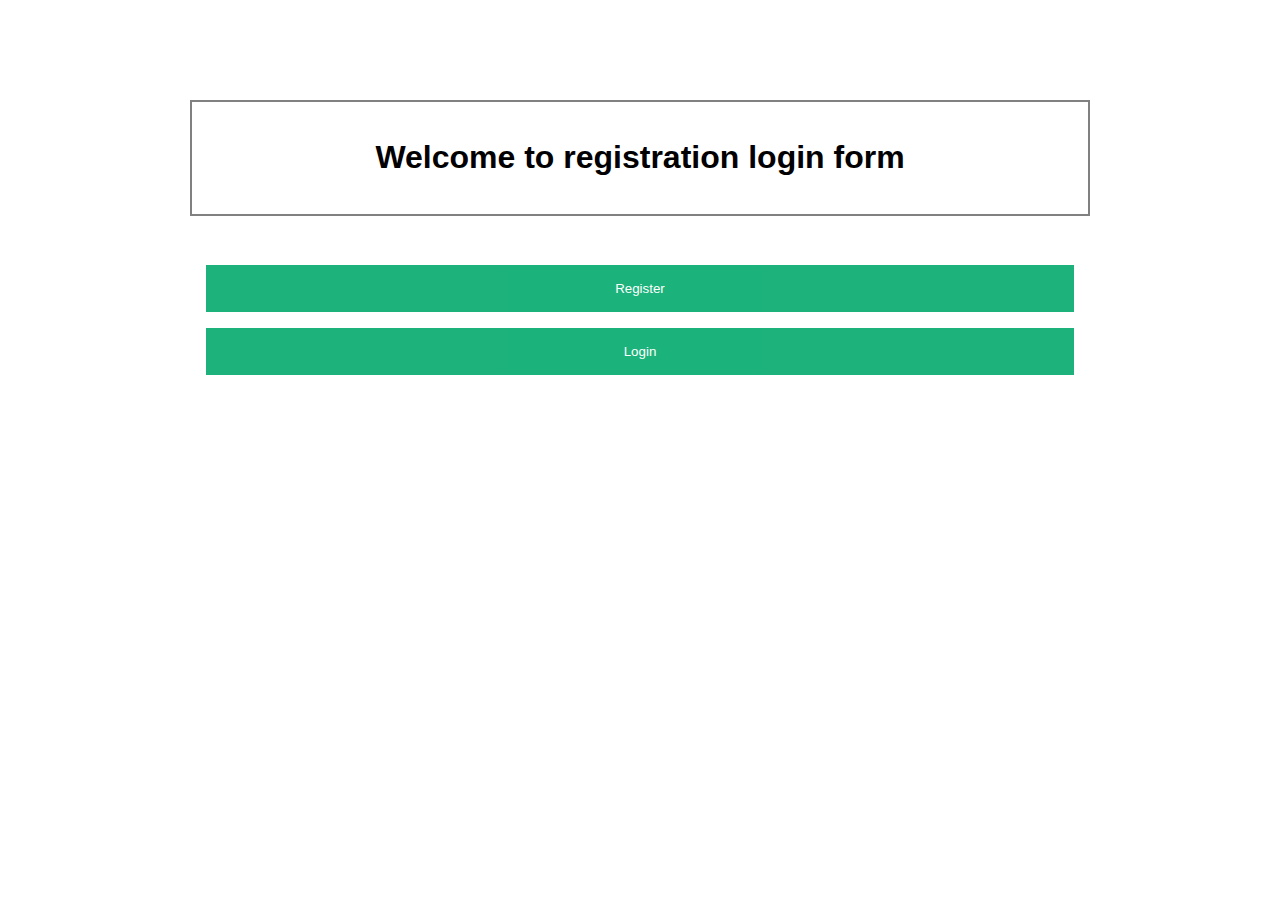
<file: index.html>
<!DOCTYPE html>
<html lang="en">

<head>
    <meta charset="UTF-8">
    <meta name="viewport" content="width=device-width, initial-scale=1.0">
    <link rel="stylesheet" href="./css/style.css">
    <title>Home</title>
</head>

<body>
    <div class=" container form-title">
        <h1>Welcome to registration login form</h1>
    </div>
    <div class="container">
        <a href="./register.html"><button class="container registerbtn">Register</button></a>
        <a href="./login.html"><button class="container registerbtn">Login</button></a>
    </div>
</body>

</html>
</file>
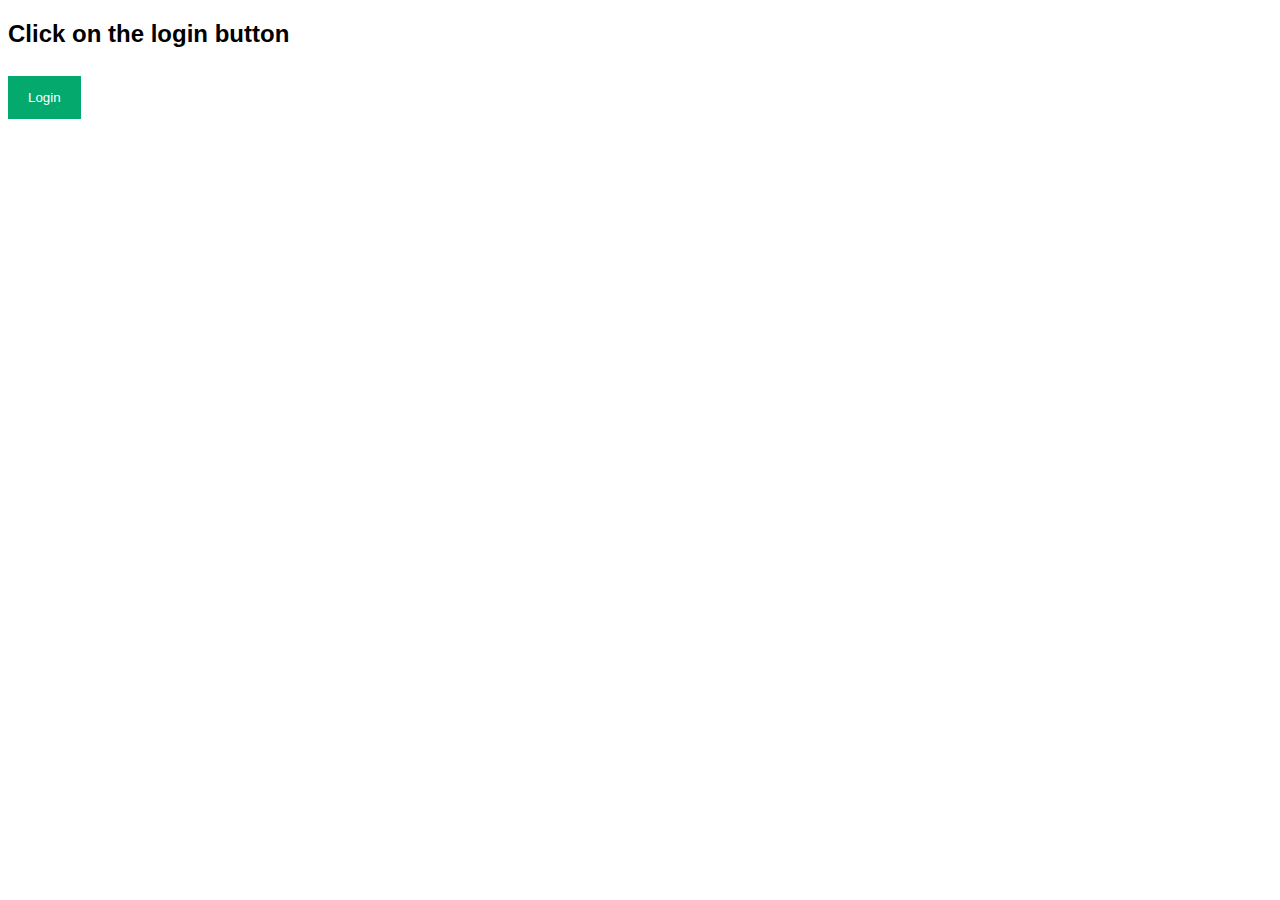
<file: login.html>
<!DOCTYPE html>
<html lang="en">
<head>
    <meta charset="UTF-8">
    <meta name="viewport" content="width=device-width, initial-scale=1.0">
    <title>Document</title>
    <link rel="stylesheet" href="./css/style.css">
    <script src="./script/login.js" defer></script>
</head>
<body>

    <h2>Click on the login button</h2>

<!-- Button to open the modal login form -->
<button onclick="document.getElementById('id01').style.display='block'" style="width:auto;">Login</button>

<!-- The Modal -->
<div id="id01" class="modal">

<!-- Modal Content -->
  <form class="modal-content animate" id="login-form" action="/action_page.php" method="post">
    <div class="imgcontainer">
      <span onclick="document.getElementById('id01').style.display='none'" class="close" title="Close Modal">&times;</span>
      <img src="./images/avatar.png" alt="Avatar" class="avatar">
    </div>

    <div class="container">
      <label for="uname"><b>Username</b></label>
      <input type="text" placeholder="Enter Username" name="uname" required>

      <label for="psw"><b>Password</b></label>
      <input type="password" placeholder="Enter Password" name="psw" required>
        
      <button type="submit">Login</button>
      <label>
        <input type="checkbox" checked="checked" name="remember"> Remember me
      </label>
    </div>

    <div class="container" style="background-color:#f1f1f1">
      <button type="button" onclick="document.getElementById('id01').style.display='none'" class="cancelbtn">Cancel</button>
      <span class="psw">Forgot <a href="#">password?</a></span>
    </div>
    <h1 id="message"></h1>
  </form>
  
</div>
    
</body>
</html>
</file>
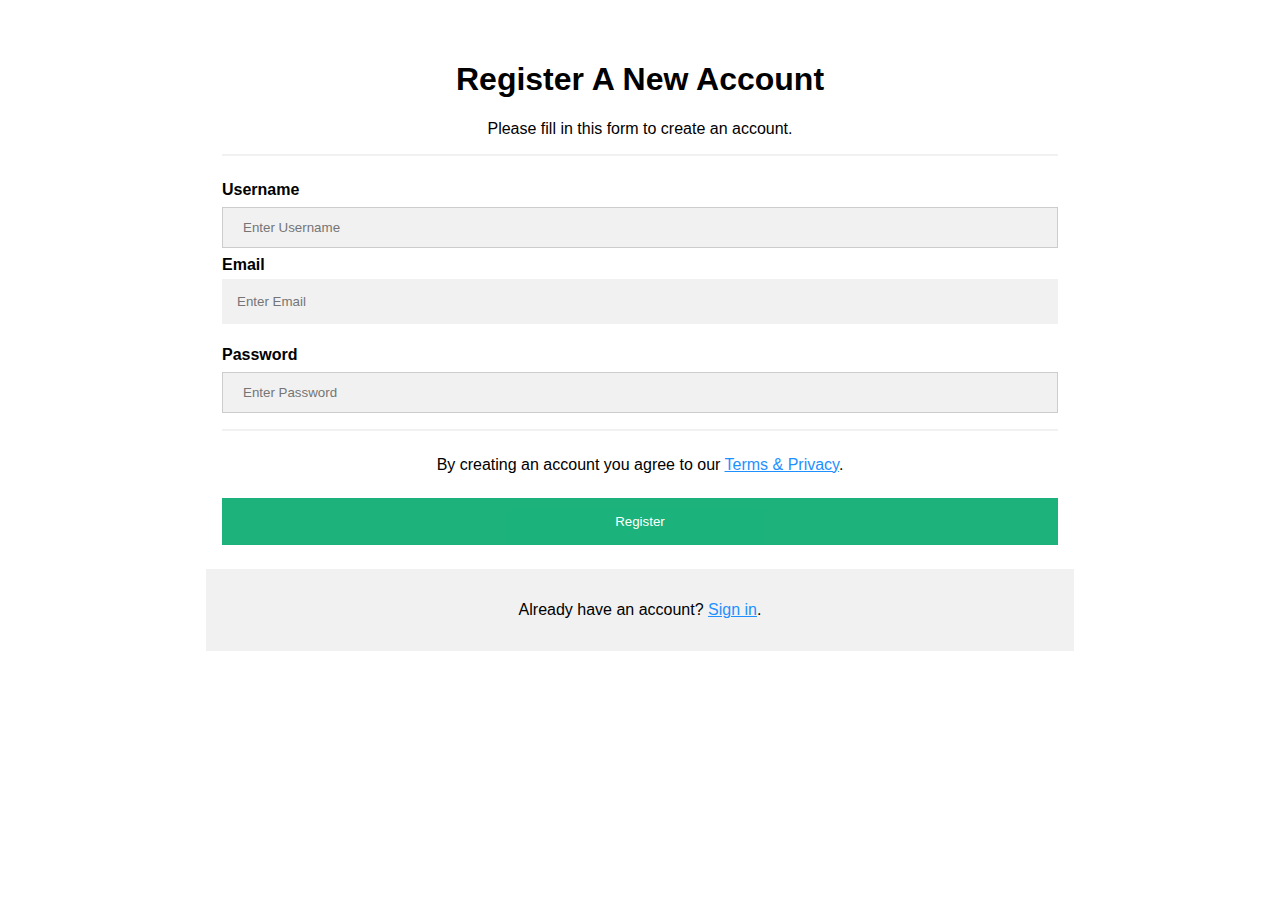
<file: register.html>
<!DOCTYPE html>
<html lang="en">

<head>
    <meta charset="UTF-8">
    <meta name="viewport" content="width=device-width, initial-scale=1.0">
    <link rel="stylesheet" href="./css/style.css">

    <title>Register</title>
    <script src="./script/register.js" defer></script>
</head>

<body>
    <form class="container" id="register-form">
        <div class="container">
            <h1>Register A New Account</h1>
            <p>Please fill in this form to create an account.</p>
            <hr>

            <label for="username"><b>Username</b></label>
            <input type="text" placeholder="Enter Username" name="username" id="username" required>

            <label for="email"><b>Email</b></label>
            <input type="email" placeholder="Enter Email" name="email" id="email" required>

            <label for="password"><b>Password</b></label>
            <input type="password" placeholder="Enter Password" name="password" id="password" required>
            <hr>

            <p>By creating an account you agree to our <a href="#">Terms & Privacy</a>.</p>
            <button type="submit" class="registerbtn">Register</button>
        </div>

        <div class="container signin">
            <p>Already have an account? <a href="#">Sign in</a>.</p>
        </div>
    </form>
    <h1 id="message"></h1>
</body>

</html>
</file>
<file: css/style.css>
* {
    box-sizing: border-box
}

/* Add padding to containers */
.container {
    padding: 16px;
    margin: auto;
    max-width: 100vh;
}

/* Full-width input fields */
input[type=text],
input[type=email],
input[type=password] {
    width: 100%;
    padding: 15px;
    margin: 5px 0 22px 0;
    display: inline-block;
    border: none;
    background: #f1f1f1;
}

input[type=text]:focus,

input[type=password]:focus {
    background-color: #ddd;
    outline: none;
}

/* Overwrite default styles of hr */
hr {
    border: 1px solid #f1f1f1;
    margin-bottom: 25px;
}

/* Set a style for the submit/register button */
.registerbtn {
    background-color: #04AA6D;
    color: white;
    padding: 16px 20px;
    margin: 8px 0;
    border: none;
    cursor: pointer;
    width: 100%;
    opacity: 0.9;
}

.registerbtn:hover {
    opacity: 1;
}

/* Add a blue text color to links */
a {
    color: dodgerblue;
}

/* Set a grey background color and center the text of the "sign in" section */
.signin {
    background-color: #f1f1f1;
    text-align: center;
}

/* move the text central */
h1 {
    text-align: center;
}

p {
    text-align: center;
}

.form-title {
    margin-top: 100px;
    margin-bottom: 25px;
    border: 2px solid gray;
}

body {font-family: Arial, Helvetica, sans-serif;}

/* Full-width input fields */
input[type=text], input[type=password] {
  width: 100%;
  padding: 12px 20px;
  margin: 8px 0;
  display: inline-block;
  border: 1px solid #ccc;
  box-sizing: border-box;
}

/* Set a style for all buttons */
button {
  background-color: #04AA6D;
  color: white;
  padding: 14px 20px;
  margin: 8px 0;
  border: none;
  cursor: pointer;
  width: 100%;
}

button:hover {
  opacity: 0.8;
}

/* Extra styles for the cancel button */
.cancelbtn {
  width: auto;
  padding: 10px 18px;
  background-color: #f44336;
}

/* Center the image and position the close button */
.imgcontainer {
  text-align: center;
  margin: 24px 0 12px 0;
  position: relative;
}

img.avatar {
  width: 40%;
  border-radius: 50%;
}

.container {
  padding: 16px;
}

span.psw {
  float: right;
  padding-top: 16px;
}

/* The Modal (background) */
.modal {
  display: none; /* Hidden by default */
  position: fixed; /* Stay in place */
  z-index: 1; /* Sit on top */
  left: 0;
  top: 0;
  width: 100%; /* Full width */
  height: 100%; /* Full height */
  overflow: auto; /* Enable scroll if needed */
  background-color: rgb(0,0,0); /* Fallback color */
  background-color: rgba(0,0,0,0.4); /* Black w/ opacity */
  padding-top: 60px;
}

/* Modal Content/Box */
.modal-content {
  background-color: #fefefe;
  margin: 5% auto 15% auto; /* 5% from the top, 15% from the bottom and centered */
  border: 1px solid #888;
  width: 80%; /* Could be more or less, depending on screen size */
}

/* The Close Button (x) */
.close {
  position: absolute;
  right: 25px;
  top: 0;
  color: #000;
  font-size: 35px;
  font-weight: bold;
}

.close:hover,
.close:focus {
  color: red;
  cursor: pointer;
}

/* Add Zoom Animation */
.animate {
  -webkit-animation: animatezoom 0.6s;
  animation: animatezoom 0.6s
}

@-webkit-keyframes animatezoom {
  from {-webkit-transform: scale(0)} 
  to {-webkit-transform: scale(1)}
}
  
@keyframes animatezoom {
  from {transform: scale(0)} 
  to {transform: scale(1)}
}

/* Change styles for span and cancel button on extra small screens */
@media screen and (max-width: 300px) {
  span.psw {
     display: block;
     float: none;
  }
  .cancelbtn {
     width: 100%;
  }
}
</file>
